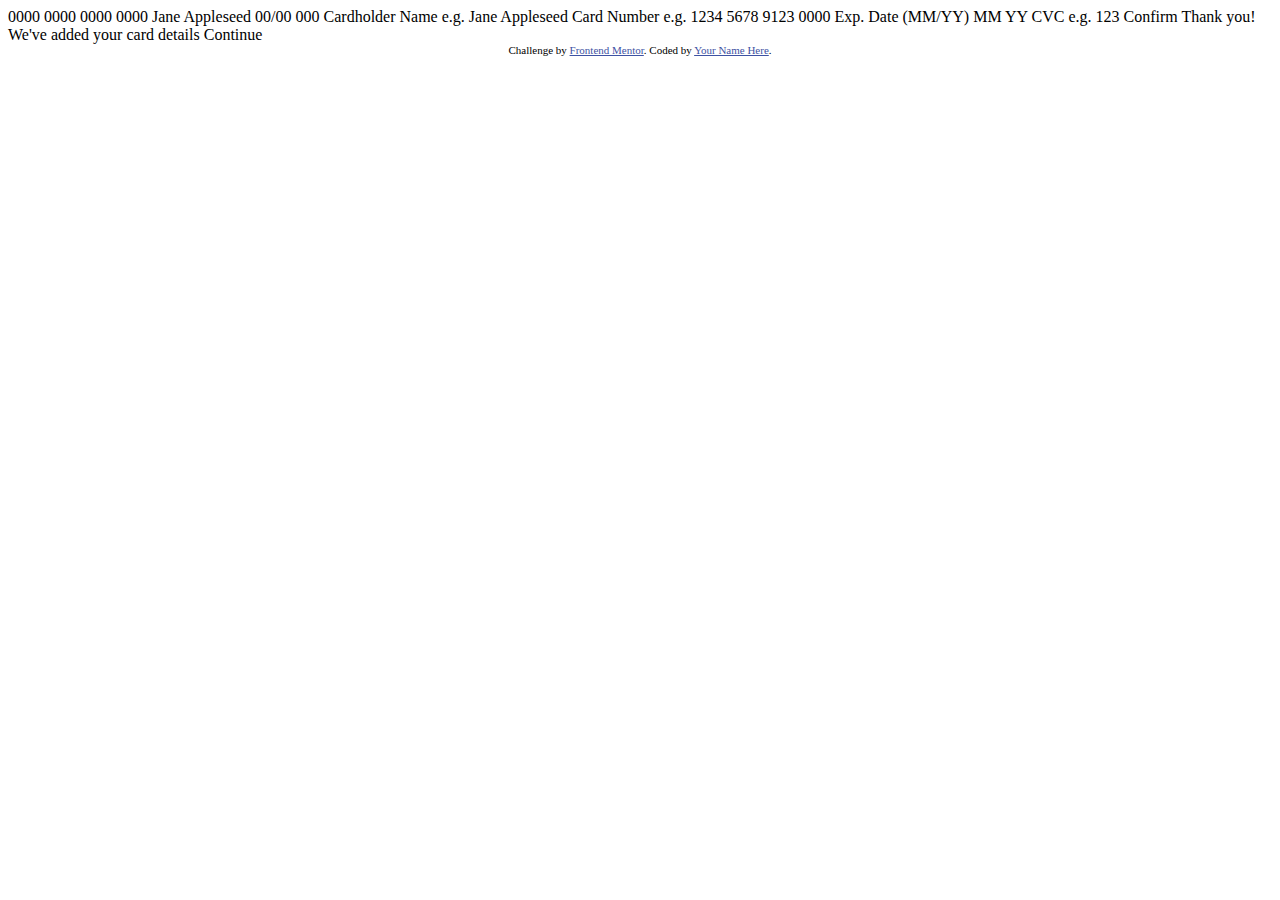
<file: interactive-card-details-form-main/index.html>
<!DOCTYPE html>
<html lang="en">
<head>
  <meta charset="UTF-8">
  <meta name="viewport" content="width=device-width, initial-scale=1.0"> <!-- displays site properly based on user's device -->

  <link rel="icon" type="image/png" sizes="32x32" href="./images/favicon-32x32.png">
  
  <title>Frontend Mentor | Interactive card details form</title>

  <!-- Feel free to remove these styles or customise in your own stylesheet 👍 -->
  <style>
    .attribution { font-size: 11px; text-align: center; }
    .attribution a { color: hsl(228, 45%, 44%); }
  </style>
</head>
<body>

  0000 0000 0000 0000
  Jane Appleseed
  00/00

  000

  Cardholder Name
  e.g. Jane Appleseed

  Card Number
  e.g. 1234 5678 9123 0000

  Exp. Date (MM/YY)
  MM
  YY

  CVC
  e.g. 123

  Confirm

  <!-- Completed state start -->

  Thank you!
  We've added your card details
  Continue
  
  <div class="attribution">
    Challenge by <a href="https://www.frontendmentor.io?ref=challenge" target="_blank">Frontend Mentor</a>. 
    Coded by <a href="./design/front-card.html">Your Name Here</a>.
  </div>
</body>
</html>
</file>
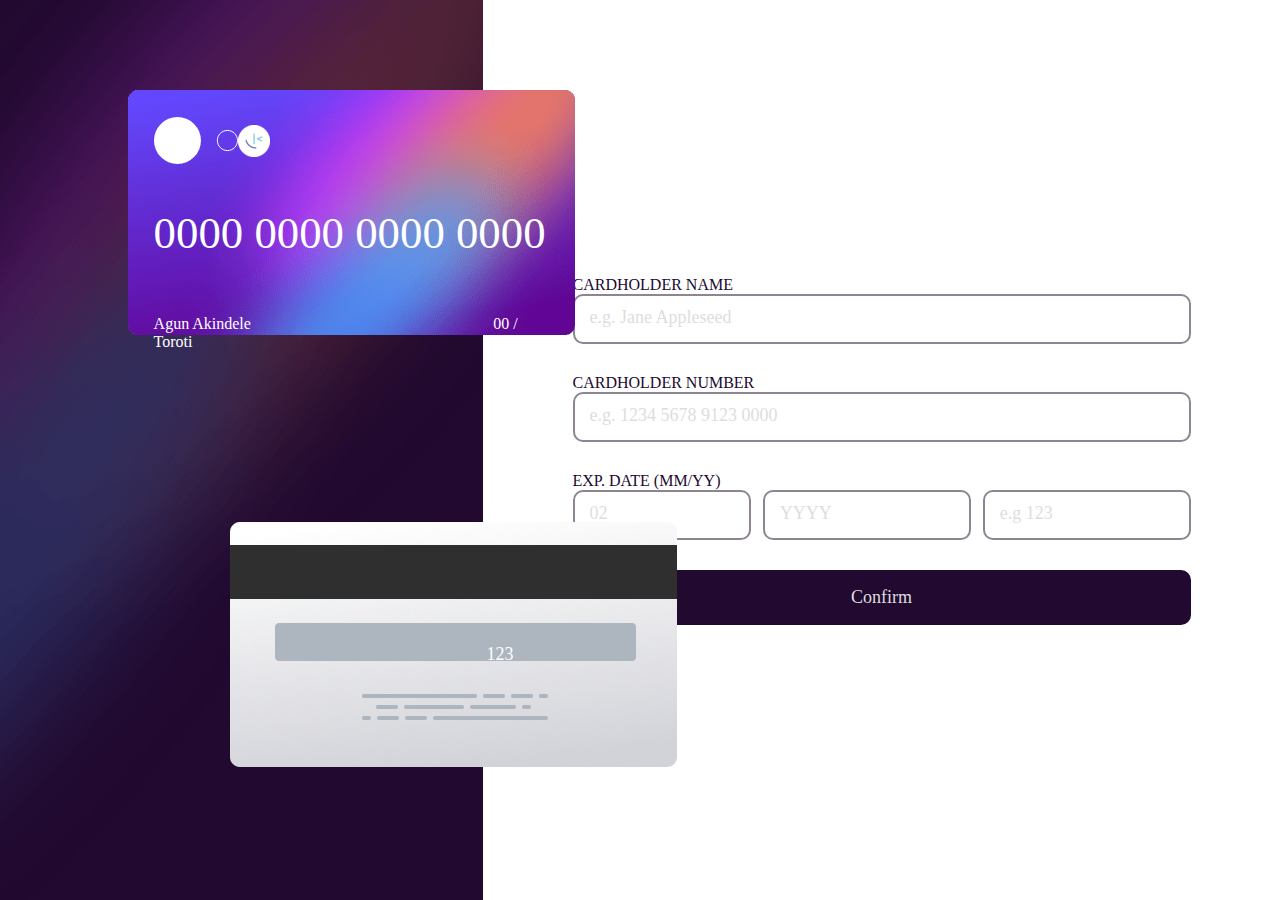
<file: interactive-card-details-form-main/design/front-card.html>
<!DOCTYPE html>
<html lang="en">

<head>
  <meta charset="UTF-8">
  <meta http-equiv="X-UA-Compatible" content="IE=edge">
  <meta name="viewport" content="width=device-width, initial-scale=1.0">
  <title>Front-Card</title>
  <style>
    /* @import url(https://fonts.google.com/specimen/Space+Grotesk); */

    * {
      padding: 0;
      margin: 0;
      box-sizing: border-box;
      font-family: Space Grotesk;
    }




    .container {
      display: flex;
      position: relative;
      width: 100%;
      height: 100vh;
      overflow-y: hidden;
    }

    .right-back {
      display: flex;
      margin: auto;
      justify-content: center;
      align-items: center;
    }

    .form-field {
      display: flex;
      flex-direction: column;
      gap: 30px;
    }

    label {
      color: hsl(278, 68%, 11%);
    }

    input {
      display: flex;
      flex-direction: column;
      width: clamp(100%, 10vw, 100%);
      padding: clamp(15px, 10vw, 15px);
      border-radius: 10px;
      border: 2px solid hsl(279, 6%, 55%);
    }

    input::placeholder {
      color: hsl(270, 3%, 87%);
      font-size: 18px;
    }

    #btn {
      padding: clamp(15px, 10vw, 15px);
      font-size: clamp(18px, 10vw, 18px);
      color: hsl(270, 3%, 87%);
      border-radius: 10px;
      background-color: hsl(278, 68%, 11%);
      border: 2px solid hsl(278, 68%, 11%);
    }

    .column-3 {
      display: flex;
      gap: 12px;
    }

    .col-1 {
      flex-basis: 30%;
    }

    .col-2 {
      flex-basis: 35%;
    }

    .col-3 {
      flex-basis: 35%;
    }



    .bg-card-front {
      position: absolute;
      top: 10%;
      left: 10%;
    }

    .bg-card-back {
      position: absolute;
      top: 58%;
      left: 18%;
    }

    .logo-col-2 {
      display: flex;
      align-items: center;
      position: absolute;
      left: 12%;
      top: 13%;
    }

    #serial-number {
      position: absolute;
      color: hsl(0, 0%, 100%);
      left: 12%;
      top: 23%;
      font-size: clamp(2.8rem, 5vw, 1rem);
    }

    .row-2 {
      position: absolute;
      color: hsl(0, 0%, 100%);
      left: 12%;
      top: 35%;
      display: flex;
      gap: 200px;
      /* justify-content: space-between; */
      width: 30%;
    }

    #month-output::after {
      content: ' /';
    }

    .cvc-num {
      position: absolute;
      font-size: 18px;
      top: 71.5%;
      left: 38%;
      color: hsl(0, 0%, 100%);
    }

    footer {
      padding: 5px;
      text-align: center;
      font-size: 18px;
      display: flex;
      flex-direction: column;
      gap: 30px;
      /* color: hsl(0, 0%, 100%); */
      position: absolute;
      left: 50%;
      top: 15%;
      font-size: 2rem;
      display: none;
    }

    footer button {
      padding-left: 40%;
      padding-right: 40%;
      padding-top: 5%;
      padding-bottom: 5%;
      color: hsl(0, 0%, 100%);
      font-size: 18px;
      background-color: hsl(278, 68%, 11%);
    }

    @media (max-width:1024px) {
      .container {
        position: absolute;
        flex-direction: column;
        margin-left: auto;
        margin-right: auto;
        left: 0;
        right: 0;
        /* position: absolute; */
        overflow: scroll;
        /* overflow-x: hidden; */
        height: 100vh;
      }



      .left-back img {
        width: 100%;
        height: 200px;
      }

      .right-back {
        position: absolute;
        bottom: -30%;
        padding: 100px;
        width: 100%;
      }

      .bg-card-front {

        left: 4%;
        top: 19%;
        z-index: 2;
      }


      #serial-number {
        z-index: 2;
        left: 9%;
        top: 33%;
      }

      .logo-col-2 {

        top: 22%;
        left: 9%;
        z-index: 2;

      }



      .cvc-num {
        z-index: 2;
        left: 83%;
        top: 16%;
      }

      .bg-card-back {
        z-index: 1;

        top: 2%;
        left: 28%;
      }

      .row-2 {
        z-index: 2;
        width: 60%;
        left: 9%;
        top: 45%;
      }

      #btn {
        margin: 20px;
      }

      footer {
        left: 20%;
        top: 60%;
        /* right: 40%; */
      }
    }
  </style>
</head>

<body>
  <div class="container">
    <div class="left-back">
      <img src="../images/bg-main-desktop.png" alt="">
    </div>
    <div class="right-back">
      <form id="form" class="form-field" action="">
        <div>
          <label for="Name">CARDHOLDER NAME</label>
          <input type="text" id="name" placeholder="e.g. Jane Appleseed">
        </div>
        <div>
          <label for="Number">CARDHOLDER NUMBER</label>
          <input type="number" id="serial-num" placeholder="e.g. 1234 5678 9123 0000" min="1234 5678 9123 0000"
            max="1234 5678 9123 0000">
        </div>
        <div class="column">

          <label for="number">EXP. DATE (MM/YY)</label>
          <div class="column-3"> <input class="col-1" type="number" id="month" placeholder="02">
            <input id="year" class="col-2" type="number" placeholder="YYYY">
            <input class="col-3" type="number" id="cvc" placeholder="e.g 123">
          </div>
        </div>
        <button id="btn">Confirm</button>
      </form>
    </div>
    <section>
      <div class="first-child-card">
        <img class="bg-card-front" src="../images/bg-card-front.png" alt="">
        <div class="logo-col-2">
          <img src="../images/card-logo.svg" alt="" id="logo-1">
          <img src="../images/favicon-32x32.png" alt="" id="logo-2">
        </div>
        <span id="serial-number" class="serial">0000 0000 0000 0000</span>
        <div class="row-2">
          <p class="card-name">Agun Akindele Toroti</p>
          <p><span class="month" id="month-output"> 00</span><span class="year" id="year-output"> 00</span></p>
        </div>
      </div>
      <div class="second-child-card">
        <img class="bg-card-back" src="../images/bg-card-back.png" alt="">
        <p class="cvc-num">
          123
        </p>
      </div>
    </section>
    <footer id="footer">
      <img src="../images/icon-complete.svg" alt="">
      <h3>THANK YOU</h3>
      <p>We've added your card details</p>
      <button id="btn2">Continue</button>
    </footer>
  </div>

  <script src="./src/front-card.js">

  </script>
  <!-- <script src="./src/front-card.js"></script> -->
</body>

</html>
</file>
